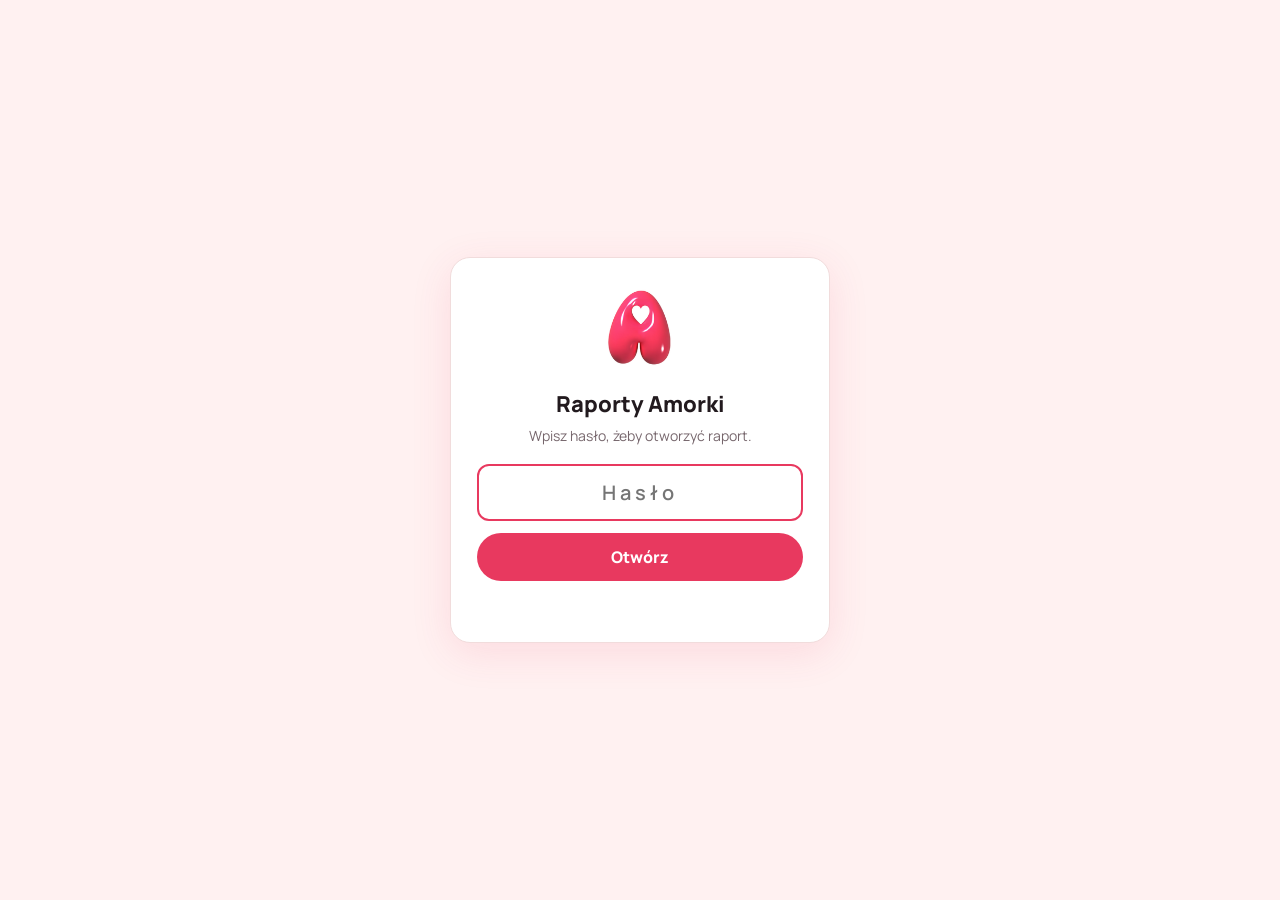
<file: index.html>
<!doctype html>
<html lang="pl"><head><meta charset="utf-8"><meta name="viewport" content="width=device-width,initial-scale=1">
<meta name="robots" content="noindex,nofollow"><title>Amorki raporty</title>
<link rel="icon" type="image/png" sizes="96x96" href="favicon.png"><link rel="apple-touch-icon" sizes="180x180" href="apple-touch-icon.png">
<link rel="stylesheet" href="https://fonts.googleapis.com/css2?family=Manrope:wght@400;600;800&display=swap">
<style>
:root{--tlo:#fff1f1;--karta:#fff;--tekst:#221a1e;--cichy:#76666c;--roz:#e8395f;--rozC:#c92a4f;--ramka:#f1dcdc}
@media (prefers-color-scheme:dark){:root:not([data-theme="light"]){--tlo:#17110f;--karta:#221a1d;--tekst:#f6e9ec;--cichy:#b89ca3;--ramka:#3b2a30}}
:root[data-theme="dark"]{--tlo:#17110f;--karta:#221a1d;--tekst:#f6e9ec;--cichy:#b89ca3;--ramka:#3b2a30}
*{box-sizing:border-box}body{margin:0;min-height:100vh;display:flex;align-items:center;justify-content:center;background:var(--tlo);color:var(--tekst);font:16px/1.5 Manrope,-apple-system,'Segoe UI',Roboto,sans-serif;padding:16px}
.k{background:var(--karta);border:1px solid var(--ramka);border-radius:20px;padding:30px 26px;width:100%;max-width:380px;text-align:center;box-shadow:0 10px 40px rgba(232,57,95,.12)}
.k img{width:84px;height:84px;object-fit:contain;border-radius:18px}h1{font-size:22px;margin:10px 0 4px;font-weight:800}p{margin:0 0 18px;color:var(--cichy);font-size:14px}
input{width:100%;font:600 20px Manrope,sans-serif;text-align:center;letter-spacing:.2em;padding:13px;border:2px solid var(--ramka);border-radius:12px;background:var(--karta);color:var(--tekst);outline:none}
input:focus{border-color:var(--roz)}button{margin-top:12px;width:100%;font:800 16px Manrope,sans-serif;color:#fff;background:var(--roz);border:0;border-radius:999px;padding:13px;cursor:pointer}
button:hover{background:var(--rozC)}.b{color:var(--roz);font-size:14px;font-weight:600;min-height:21px;margin-top:10px}
</style></head><body>
<form class="k" id="f"><img src="img/logo.png" alt="Amorki"><h1>Raporty Amorki</h1><p>Wpisz hasło, żeby otworzyć raport.</p>
<input id="h" type="password" inputmode="numeric" autocomplete="current-password" placeholder="Hasło" aria-label="Hasło" autofocus>
<button type="submit">Otwórz</button><div class="b" id="b" role="alert"></div></form>
<script>
var P={"s":"7IgccTj+WgY2BnEGlSIkLg==","i":"wlO6XGT4E8f9LNLb","d":"O6aBX68R7h9ddWpyaIEuuRhyDJIVvs/8W7IPqNYmAkSUOUoF4A80FdfwlmI7oAZHVFhniHtkglxp6mIZhYKy/2iGahOBiCBV6Eyd7dJwWPIhk20AdB8kxKwJ3WsJB2YrbX4fG3eHlEjFXEzDCn7Z/Qcl/K3nPyOlz7ttksJuRL8vNtYCfBYXXMLOMwDGr+KpMc5zJawJ5zAd+9v7MZjB1KrXwiSP0m1Dobbj3KqBoD8GcnEdMTccxuNZaKXkJENnL44+kuPbby0HdSzgB8t8ocJUHTwy7vGP8/Yk/O/t2b1+pWaDeY2yirGYrsBFj0Fus/CACo3cj+iFb/[base64]/FfS4xpdbO9leJ1mqueOOTHGgSQvilunN9CzU4zAxGLWIBnYlrGDrAhzIXvbSEsrI3a0h9DXMEcKwFkjxFH1QwXDUh3+2uGcLgfIvplPQP/3JrMGZhC+tALUnNWj2m9UCcgT/9TjY8D66DOmgDbXof8icIYCh+4G3ljNhZPKLOXJ2RDrhSTZCTrkKy/unUn88km3H54JlbbpXX63cwlN6fxOUtqAoTmP/erBBXwuniEsMj5n8LUk+/FAyCjQjcFTiX25VV8y8IHPmTFNY+xBrLH/SJNTh7YibT8VfEtj7H6KbLukmhE8ux0QDuyREc9oohUH7nDRl/v/5W2DOlhxwo5A4AcMwgsfqBW3rakzfeorcKNMnODRjkOEW7FOYT1/[base64]/CPmgB6Cs6W0OpyL8Hb9vuzwQG6RLh2QzV4ioZ2l7IOqpkF/qp4YK03zcvPDA8O3gAF5piDJhwJ0VCxXqyuHR4Bwwv9G2RM4D0jb+Th0EhadzBIFrfvYo5EmFeMzJb9hlslRFFip4e58yavRlAmMpChGrLrZtSmEPTaz/ulUbocLpUug4M6wa7TpKxPhvTC7HPYvMYp2D3dl+rUlJ4htGUU/Vbo9fp5Tltc5ppEpLrt7fYIkhm87XzyzuU8RMvUbec9mUqiHwc+oMvRRgHW1/hU4Z3l8Ji4q0PqHE0INTDwU2eeACTKQo2y7sFY2OSeyCtpIQk0XBBZv4D2132nqFE3Az4+5EHpDtyE99Su4oacIqDseHBWtfJSD89BtbsH3Haz2l1Zv7pAIdSVctdiJAD65TKZbse51xIB5Wv79qyKh7bZ7P15Zten6C1XTeDB/8z+pE8yrjw19/zATxVSXn1rxAbNAPp1l5WHTzLTaO3l29ZMouWLdxLkOJcTFXZgbNstIRy2uBG0Igq9kKeJFy5FIFUzt/KT2C4D3nS/P5gvqHYI6io9+KKxgy7IVvg6kWhzQAcyE7PbSjoA7M0USYzPWhdiFXH2N4PVHQUMvhyAVYb6NNZ3/Bxuhd7LDJlX6QXnmmEOIX2QrriqK6FGc9lgnbcDmbFLeYkUZuMUKVT5sAdQLe35XR5WHwllRdpSmKpkgw8rjeKK+jJ09lTUgBzaEim+X5TU2gTi24JPsSq8Xjro1/nqHWpULPpe4I+TyGCaRh3abATMZNlJcjPN3DTF/[base64]//fAmxxGJeAGTP8chZPjd0zLjKIFg1kYxaesb1fOSvXsU720sJsjyaaYiQrgwIbOeKs4VPcNcE5TYBgutseDJHAPYKuuPDNzewFd8xqyuLS9WWoEvOEKNl4yvFRvQfV24DC0OyWju9c3xvUQl8z9ddmRA3dijkU3iz0I1/IPZxjSFI4DA/2k7eudI4XDf+i+c4XdA3amAuepOhxY/CPqTun92/hpBV8dz/459BZYURzvAYZuD3alWjE8Yk8M/a2SEAstOe2+JM27nzANOp2x4s5rlj3ztItTO73MrYHSwIES68/aaK37mOPxsA9+KfbIMiAu0GuBSLAwEyzCwSubB44v/dO7GqzT3bvgJss23ccuW5nGeLIsfNZF8I/UH59ZPfWImSJ9M9U8797pCFHEytcLbJEWr59nfKcRN/uJ02m79uh3xNoHiJz9kXb5JOwz4BXAz7Pq58XrKhG151J9/PM5PJ8tVg1nleVDGoizi9NFfMdqGXns/E+2Elpsw+SfeccotisEKTU0JBgIIO8YtItvwlksvF8OOy+JEUfKfkIcFTeQQsYHZDQvJ6QSG8lZaTjby8QPLb3pdSDl6zCm4tlHNhQR+ck/JrEIRyoju11uKoGCJeEVg/JkdHiBEsis3CnV+dh/TkzMss5G9z4HVamQFPj50sNsilXGhQdSvTC7FVddXN2zny89fsNAvJ0VKu2Ct2VDevKGx0wVYCjz+nIejUkSM+dHhh1a6CnmLJsADcNvhr6/[base64]/YH747BvekRb5MOCED1b/cmWKaS/9XYZEtZ9w39A/[base64]/ik1J8ZwfvFoC2ynyZv7hM+SFhR4s47RcYroVsD7Sq7SRQ8Xfg+/BmoiNtZ3Awjh3T6HkxpXDASjDl7HOZKE/[base64]/bPzsjaaFYtIb7YoXQYQXDBzBmTcrJJQrO1tcVA9+kjscrl4T0XU8MsA8vvAEo4lZBxy2AK1qGZo0LVLZPxxemLO7oO8debRUXO37XvAQEDJDNhEnCvVAOQBAnlLNa7Uikx7kYJPKgWcajpEH7XqmSPn4YahVNnfF5WncHcADDiug/Lkcxy9uxOmyHkBtusf0xr/W93ns1sQDA74gApBCct32I9xZ6Eeak8Ku3wHr7b/Sr3/VPTQSCqHrR94PFsetKK9V4PSLjjagFihVo8+9SLPior/UppmDMZxAw90upcbeQqVig6CuXBfZFlfZc/5SIkzN1hYBtYZqBfbETz54QARWWwtD6Gkc3z/AfGUb3G9NBv4IrPOCabw+zuXeKbQpFZ1BOh7jDIXv2dSSC1dAKew4UQdD0aZ4PqcKY+XT7MiyYtRQfr6hZGD3SXNMVMqwXA8JNwO1rwKXgMWaRFpqMNW//eJw9O695HqUgVUBIMLX1ZHc7djxug3eo7R3Yh0CC6a/NLIs/1lKVMOCX+VDSfmteauDx+lGgF1JFcSdGM/hgOtxHCxM8gp+sKNW+nlRLZqEA2cV+bsg9hpKJl6ccDbF9RfqybA8r52kNNVUo6FXnGkzocZyt2iCGQyh0s00d+DUSKixgbjnLQ/Wg487axXbCErAfFlbLqjLJtomo4Y2hiHstludkP4fRXq2VmkARIOwWzYro4i/2NIJEIFMX/p8uz14lcuPzDSZXEwEY9wOkRMkCbC3jk7hjBekbxw53FWi/rFz6LnSqTwsAjxp590KQPi/8xjrF7B+oOgN+HERhCpT4XZcqtRsxQN/c769NyKLfsUUGf+stv3A3BF+o79iH5IEzOGWVrkCV5GrZEOx50oRVJZIlKxPC5w8ZKtjegkRJyV/eBEwuIQVmco65delc8BfzZ+PuZ00wUFI6bvSpiAaz1OtNcNJXZNLtUj+zV1KsKW3c4jzbX/qhevDPZ902f3td8eP5S9Fp/xr/[base64]/XB/djZt//hCkJenr+YejjVNijooq3fAcVWix3wPrOIR5AZrg44Q780VGFKMgdt/5N+M7Tj3kvbfpF1qe419Wa/Irj18MwQE1g+9qGgj0oxQl2HzkQKBgCOVHgXNMNlJO8FVxq/YZ45buPZIzbGN8k5xy6q8HK3gPqg+YQtH6RQXwn5+XesrraAyQBlw1wxoFfG/AHWSpiFWQRqL+EWX6367IhHrFqLCu9YREJDGzWqTyR2CKvgsibbyo0E+IZwkaxYlOaLxpVuPr+RzITDsJveb4f/2dsU0/vIxaAyNRLj1tmTcgAWb9KwoKMPJ8EHAIvMZz9Qi4k+0vzxZ5oisWo9F0wYtMvXw4x91SwMQSx8SJTDMU9tU/ELtSOQIFC4ZdSB1lmVUo5eHy8Mpw1eCGaokbGKE0cgLIuGU2zYlCJj/X6Q84BSDj1PUHMvWpqvUgePT4Nzfofzwwdx1IU7yiPaq632px4sQ6UN2g9/gdS5VOtKzEZHe4z/qkYnWiUEVSuzam6Kvv/[base64]/nAIJhcVmHzAQ/PiOCuE2ys2UHfTQL+PFUxyPrFIdCblDh1/Kk85JkFZK8mdcTYtaOXHeaYwFpzic78EEZXE8VhkOPoG0g4nuPrkgUbQA2BGCsZWx7GXavjN82YhiJTtoJs85jCEsfE4ShI1Brfm/BsbTpzHmubpTWUvsdsk7lI42N5C4g/atsNrC8J/ZN/[base64]/B7+cO9kXotimYP2g4ZuC8fcwIyp1/824+Y/8dT+9sFH87gUvKPq2id01CN6Mb53EIy0bD94XlkEtbMKGsjsYIw9/80RSo57RWwD/ZqxOyWut4ol2L89ClqE+9wzcSgP/S8z7k9WICPlZY+3bb+jjx7TV7JxdHXAoQefBqvOfMWon1gUMHaixTOXqFdyqZih7G1SpbgXmdKB+po6HIAIwq65h+thjvc483EjZvk1xiCaokU1jYBifDgfVreWkisapOVDrSRv4uXHhsftqKH6NawgtPyBKAPvsgV/fqwkjbgXlT2cT7mcnFJlDk3vtnQNAn/f4EqdFK5IJ2LmFtevK5N5ie/1cGAG03wYfQZqaNtref/AC0efQgP5RhBEdCpc5dsal4/xLxbTc8MNLmrEPMkuBBxEKGzJ5znshDjeEmxIyEmpNzH5ktk1PrfHSBtwOufoV2q0hqznli4a95LIScfsdmVxM+M0txlFMMrDSJCAR+h4ftcR2EnTvry373Qmr0btfqPkLn2FlONzR8OunAE2TkFDeoFrRnsPLKx4t/iMz9FS6yXX9BM1Mb8+Z9FCAiQHPjuUNagTFclCKdu4eEDqwPveEwgk/[base64]/JJtSwHg20eU1oUR3i18IPEhfHMm0DkA/pyG9xuNbzaX7KlbfvCAnwZ8pwLUiwOsI3kD6WdhE3HxVb6/YgK7jYDlJ3NYthjNWNQ1jKBU20SfJyw4W6ysF7CE9AQYiTN2Rpjke6AMgpQOTqdH1Em1vpCUQXbAPddNawuJt5xOFUYZmri8ud91vkV/j2S4skQJLgxYzEIzYwak8RYiFyvdOvDOp7Z58r28eiU14NPL6v83Ik8x3+0Sepq63cg/tfXxN0lEaH5zvTA3OfNCyWNgELSH8OU3AU3M+Xg4byrikvwZuoEFZVVL7+2Sqjdxa8PTC1YmqpLGDC2D3mvgbRWKGm4cntdnVsKUZcx9PVtxNrCGeWnLaJFghdpLp4omopBP8Y/0U65+snO/z6Lt5ofKe59z96ezFDoQkoXtjde9qA5Ic90v+lf30bFf2t0eMcIFT4EX1v0VWG0FGB8MP3I8JA0mygQNAJSI2kN9cd/Lg3ABt/3GrY/8QBQ0uazok14gv95EhRhzguentGjLqCcqmwshACKnxA53jO0nWM3x8Z8FNzzbZA3kEfdLCfXoUTljkPbpeIO0I6xiyNXx/[base64]/IAdVBlampO5FcoblpqLJJP59Sq4v0928GwHHrA2TxgrN/k2d5woRi9Syo4PhFo/x9nzP55LZNVwaWc1fy2Gh4zQOPbmMubn5nelaxX+I+u/TSz7F/[base64]/LMwKZxaAljGQtFkfBzGL6spzmPcasVaMNyZtq5QRwiF0az+m44W/Wv0Jx8xi7e3nssxovSWbCvqODWihWN"},K="amorki_haslo";
function u(s){return Uint8Array.from(atob(s),function(c){return c.charCodeAt(0)})}
async function otworz(h){
  var e=new TextEncoder(),baza=await crypto.subtle.importKey("raw",e.encode(h),"PBKDF2",false,["deriveKey"]);
  var k=await crypto.subtle.deriveKey({name:"PBKDF2",salt:u(P.s),iterations:200000,hash:"SHA-256"},baza,{name:"AES-GCM",length:256},false,["decrypt"]);
  var t=new TextDecoder().decode(await crypto.subtle.decrypt({name:"AES-GCM",iv:u(P.i)},k,u(P.d)));
  try{localStorage.setItem(K,h)}catch(x){}
  document.open();document.write(t);document.close();
}
document.getElementById("f").addEventListener("submit",function(ev){ev.preventDefault();var b=document.getElementById("b");b.textContent="";
  otworz(document.getElementById("h").value.trim()).catch(function(){b.textContent="Złe hasło, spróbuj jeszcze raz.";})});
(function(){var h=null;try{h=localStorage.getItem(K)}catch(x){}
  if(h)otworz(h).catch(function(){try{localStorage.removeItem(K)}catch(x){}})})();
</script></body></html>
</file>
